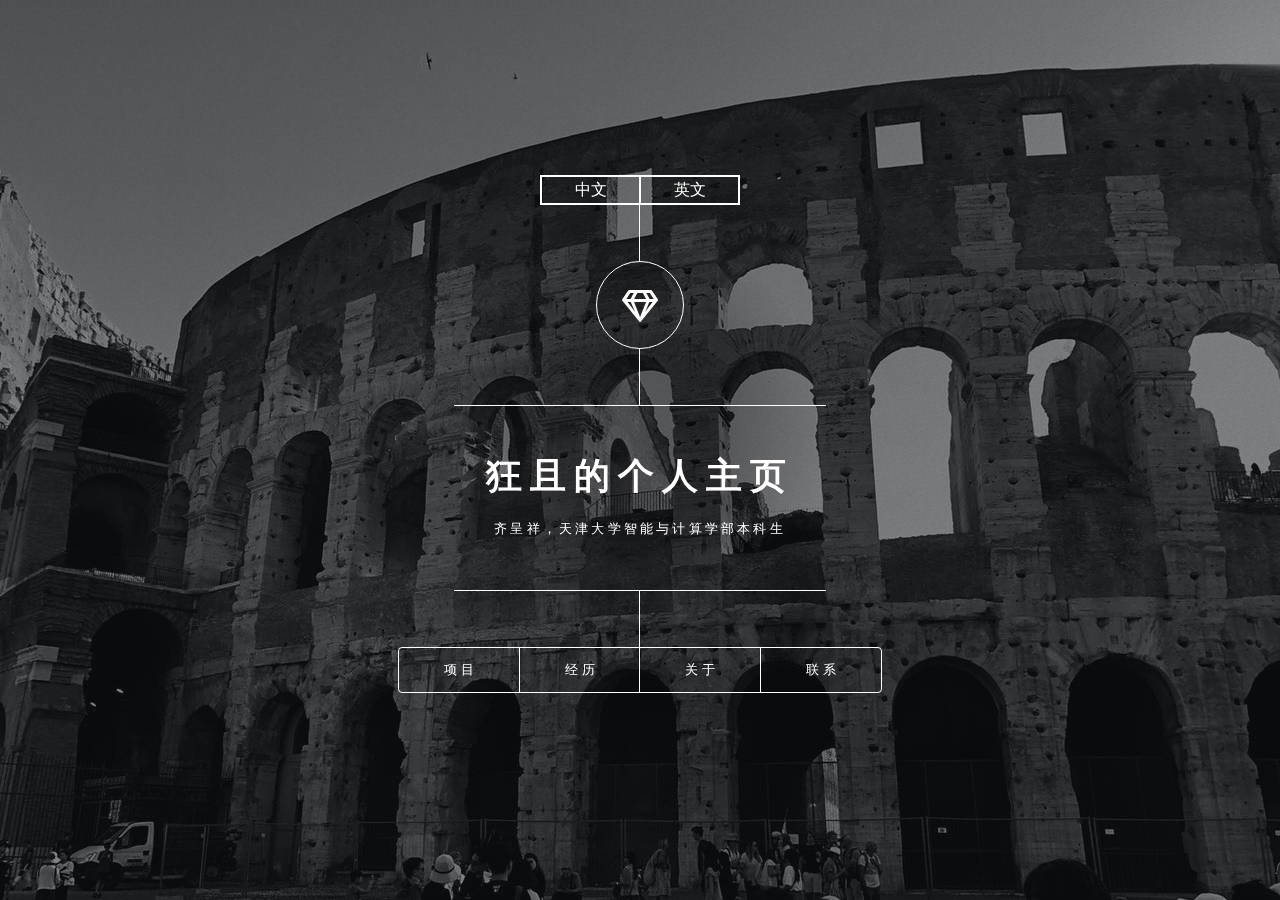
<file: index.html>
<!DOCTYPE HTML>
<html>
	<head>
		<title>狂且的个人主页</title>
		<link rel="icon" href="images/title.ico" type="image/x-icon">
		<meta charset="utf-8" />
		<meta name="viewport" content="width=device-width, initial-scale=1, user-scalable=no" />
		<link rel="stylesheet" href="assets/css/main.css" />
		<noscript><link rel="stylesheet" href="assets/css/noscript.css" /></noscript>
		<link rel="stylesheet" href="assets/css/styles.css">
	</head>
	<body class="is-preload">

		<!-- Wrapper -->
			<div id="wrapper">

				<!-- Header -->
					<header id="header">
						<div class="version">
							<div class="innerVersion" onclick="transfer('index.html')">中文</div>
							<div class="innerVersion" onclick="transfer('en.html')">英文</div>
						</div>
						<div class="logo">
							<span class="icon fa-gem"></span>
						</div>
						<div class="content">
							<div class="inner">
								<h1>狂且的个人主页</h1>
								<p>齐呈祥，天津大学智能与计算学部本科生</p>
							</div>
						</div>
						<nav>
							<ul>
								<li><a href="#project">项目</a></li>
								<li><a href="#experience">经历</a></li>
								<li><a href="#about">关于</a></li>
								<li><a href="#contact">联系</a></li>
								<!--<li><a href="#elements">Elements</a></li>-->
							</ul>
						</nav>
					</header>

				<!-- Main -->
					<div id="main">

						<!-- Intro -->
							<article id="project">
								<h2 class="major">项目</h2>
								<!--
								<span class="image main"><img src="images/background4.jpg" alt="" /></span>
								<p>Aenean ornare velit lacus, ac varius enim ullamcorper eu. Proin aliquam facilisis ante interdum congue. Integer mollis, nisl amet convallis, porttitor magna ullamcorper, amet egestas mauris. Ut magna finibus nisi nec lacinia. Nam maximus erat id euismod egestas. By the way, check out my <a href="#work">awesome work</a>.</p>
								<p>Lorem ipsum dolor sit amet, consectetur adipiscing elit. Duis dapibus rutrum facilisis. Class aptent taciti sociosqu ad litora torquent per conubia nostra, per inceptos himenaeos. Etiam tristique libero eu nibh porttitor fermentum. Nullam venenatis erat id vehicula viverra. Nunc ultrices eros ut ultricies condimentum. Mauris risus lacus, blandit sit amet venenatis non, bibendum vitae dolor. Nunc lorem mauris, fringilla in aliquam at, euismod in lectus. Pellentesque habitant morbi tristique senectus et netus et malesuada fames ac turpis egestas. In non lorem sit amet elit placerat maximus. Pellentesque aliquam maximus risus, vel sed vehicula.</p>
								-->
								<h3 class="main">后端</h3>
								<ul class="main">
									<li><a class="project" href="https://github.com/KuangjuX/Langhuan-Blessed-Land">琅嬛福地（博客社区）</a></li>
									<li><a class="project" href="https://github.com/KuangjuX/zhilang-server">知浪</a> </li>
									<li><a class="project" href="">天津大学 海棠节h5后端开发</a> </li>
									<li><a class="project" href="https://github.com/TWT-At/Server">TWT AT（OA系统）</a></li>
									<li><a class="project" href="#">TWT 党建系统</a> </li>
								</ul>

								<h3 class="main">前端</h3>
								<ul class="main">
									<li><a class="project">知浪前端（使用Vue.js）</a></li>
									<li><a class="project" href="https://github.com/KuangjuX/school-affairs" >校务系统管理后台开发</a></li>
								</ul>

								<h3 class="main">其他</h3>
								<ul class="main">
									<li><a class="project" href="https://github.com/KuangjuX/leptjson">leptjson(一个简易手写递归下降解析器)</a></li>
									<li><a class="project" href="https://github.com/KuangjuX/Naive-DataBase">Naive-DataBase(简易数据库)</a></li>
								</ul>


							</article>

						<!-- Work -->
							<article id="experience">
								<h2 class="major">经历</h2>
								<!--
								<span class="image main"><img src="images/pic02.jpg" alt="" /></span>
								<p>Adipiscing magna sed dolor elit. Praesent eleifend dignissim arcu, at eleifend sapien imperdiet ac. Aliquam erat volutpat. Praesent urna nisi, fringila lorem et vehicula lacinia quam. Integer sollicitudin mauris nec lorem luctus ultrices.</p>
								<p>Nullam et orci eu lorem consequat tincidunt vivamus et sagittis libero. Mauris aliquet magna magna sed nunc rhoncus pharetra. Pellentesque condimentum sem. In efficitur ligula tate urna. Maecenas laoreet massa vel lacinia pellentesque lorem ipsum dolor. Nullam et orci eu lorem consequat tincidunt. Vivamus et sagittis libero. Mauris aliquet magna magna sed nunc rhoncus amet feugiat tempus.</p>
							-->
								<h3 class="main">教育经历</h3>
								<ul class="main">
									<li>天津市塘沽第一中学</li>
									<li>天津大学 智能与计算学部</li>
									<li>天津大学 计算机科学与技术学院</li>
								</ul>
								<h3 class="main">工作经历</h3>
								<ul class="main">
									<li>天津大学天外天工作室</li>
								</ul>
							</article>

						<!-- About -->
							<article id="about">
								<h2 class="major">关于</h2>
								<!-- <span class="main image"><img class="avatar" src="images/personal.jpg"></span> -->
								<h3>热爱技术，喜爱读书，渴望旅行</h3>
								<h3>喜好：</h3>
								<ul class="main">
									<li>音乐</li>
									<li>电影</li>
									<li>阅读</li>
									<li>旅行</li>
								</ul>
								<h3>语言</h3>
								<ul class="main">
									<li>C/C++</li>
									<li>Go</li>
									<li>JavaScript</li>
									<li>Python</li>
									<li>PHP</li>
								</ul>
								<p>我有一个博客，我在<a class="blog" href="http://blog.kuangjux.top">我的博客</a>上日常更新我的读书观影感悟和技术文章，欢迎大家来参观！</p>

								<!--
								<span class="image main"><img src="images/pic03.jpg" alt="" /></span>
								<p>Lorem ipsum dolor sit amet, consectetur et adipiscing elit. Praesent eleifend dignissim arcu, at eleifend sapien imperdiet ac. Aliquam erat volutpat. Praesent urna nisi, fringila lorem et vehicula lacinia quam. Integer sollicitudin mauris nec lorem luctus ultrices. Aliquam libero et malesuada fames ac ante ipsum primis in faucibus. Cras viverra ligula sit amet ex mollis mattis lorem ipsum dolor sit amet.</p>
							-->
							</article>

						<!-- Contact -->
							<article id="contact">
								<h2 class="major">联系</h2>
								<!--
								<form method="post" action="#">
									<div class="fields">
										<div class="field half">
											<label for="name">姓名</label>
											<input type="text" name="name" id="name" />
										</div>
										<div class="field half">
											<label for="email">邮箱</label>
											<input type="text" name="email" id="email" />
										</div>
										<div class="field">
											<label for="message">消息</label>
											<textarea name="message" id="message" rows="4"></textarea>
										</div>
									</div>
									<ul class="actions">
										<li><input type="submit" value="发送消息" class="primary" /></li>
										<li><input type="reset" value="重置" /></li>
									</ul>
								</form>
								-->
								<ul class="icons">
									<!--
									<li><a href="#" class="icon brands fa-twitter"><span class="label">Twitter</span></a></li>
									<li><a href="#" class="icon brands fa-facebook-f"><span class="label">Facebook</span></a></li>
									<li><a href="#" class="icon brands fa-instagram"><span class="label">Instagram</span></a></li>
									-->
									<li><a href="https://github.com/KuangjuX" class="icon brands fa-github"><span class="label">GitHub</span></a></li>
									<li><a href="https://www.weibo.com/KuangjuX" class="icon brands fa-weibo"></a> </li>
									<li><a href="https://www.zhihu.com/people/qi-cheng-xiang-59" class="icon brands fa-zhihu"></a> </li>
									<li><a href="http://blog.kuangjux.top" class="brands icon fa-blogger-b"></a> </li>
								</ul>
							</article>

						<!-- Elements -->
							<article id="elements">
								<h2 class="major">Elements</h2>

								<section>
									<h3 class="major">Text</h3>
									<p>This is <b>bold</b> and this is <strong>strong</strong>. This is <i>italic</i> and this is <em>emphasized</em>.
									This is <sup>superscript</sup> text and this is <sub>subscript</sub> text.
									This is <u>underlined</u> and this is code: <code>for (;;) { ... }</code>. Finally, <a href="#">this is a link</a>.</p>
									<hr />
									<h2>Heading Level 2</h2>
									<h3>Heading Level 3</h3>
									<h4>Heading Level 4</h4>
									<h5>Heading Level 5</h5>
									<h6>Heading Level 6</h6>
									<hr />
									<h4>Blockquote</h4>
									<blockquote>Fringilla nisl. Donec accumsan interdum nisi, quis tincidunt felis sagittis eget tempus euismod. Vestibulum ante ipsum primis in faucibus vestibulum. Blandit adipiscing eu felis iaculis volutpat ac adipiscing accumsan faucibus. Vestibulum ante ipsum primis in faucibus lorem ipsum dolor sit amet nullam adipiscing eu felis.</blockquote>
									<h4>Preformatted</h4>
									<pre><code>i = 0;

while (!deck.isInOrder()) {
    print 'Iteration ' + i;
    deck.shuffle();
    i++;
}

print 'It took ' + i + ' iterations to sort the deck.';</code></pre>
								</section>

								<section>
									<h3 class="major">Lists</h3>

									<h4>Unordered</h4>
									<ul>
										<li>Dolor pulvinar etiam.</li>
										<li>Sagittis adipiscing.</li>
										<li>Felis enim feugiat.</li>
									</ul>

									<h4>Alternate</h4>
									<ul class="alt">
										<li>Dolor pulvinar etiam.</li>
										<li>Sagittis adipiscing.</li>
										<li>Felis enim feugiat.</li>
									</ul>

									<h4>Ordered</h4>
									<ol>
										<li>Dolor pulvinar etiam.</li>
										<li>Etiam vel felis viverra.</li>
										<li>Felis enim feugiat.</li>
										<li>Dolor pulvinar etiam.</li>
										<li>Etiam vel felis lorem.</li>
										<li>Felis enim et feugiat.</li>
									</ol>
									<h4>Icons</h4>
									<ul class="icons">
										<li><a href="#" class="icon brands fa-twitter"><span class="label">Twitter</span></a></li>
										<li><a href="#" class="icon brands fa-facebook-f"><span class="label">Facebook</span></a></li>
										<li><a href="#" class="icon brands fa-instagram"><span class="label">Instagram</span></a></li>
										<li><a href="#" class="icon brands fa-github"><span class="label">Github</span></a></li>
									</ul>

									<h4>Actions</h4>
									<ul class="actions">
										<li><a href="#" class="button primary">Default</a></li>
										<li><a href="#" class="button">Default</a></li>
									</ul>
									<ul class="actions stacked">
										<li><a href="#" class="button primary">Default</a></li>
										<li><a href="#" class="button">Default</a></li>
									</ul>
								</section>

								<section>
									<h3 class="major">Table</h3>
									<h4>Default</h4>
									<div class="table-wrapper">
										<table>
											<thead>
												<tr>
													<th>Name</th>
													<th>Description</th>
													<th>Price</th>
												</tr>
											</thead>
											<tbody>
												<tr>
													<td>Item One</td>
													<td>Ante turpis integer aliquet porttitor.</td>
													<td>29.99</td>
												</tr>
												<tr>
													<td>Item Two</td>
													<td>Vis ac commodo adipiscing arcu aliquet.</td>
													<td>19.99</td>
												</tr>
												<tr>
													<td>Item Three</td>
													<td> Morbi faucibus arcu accumsan lorem.</td>
													<td>29.99</td>
												</tr>
												<tr>
													<td>Item Four</td>
													<td>Vitae integer tempus condimentum.</td>
													<td>19.99</td>
												</tr>
												<tr>
													<td>Item Five</td>
													<td>Ante turpis integer aliquet porttitor.</td>
													<td>29.99</td>
												</tr>
											</tbody>
											<tfoot>
												<tr>
													<td colspan="2"></td>
													<td>100.00</td>
												</tr>
											</tfoot>
										</table>
									</div>

									<h4>Alternate</h4>
									<div class="table-wrapper">
										<table class="alt">
											<thead>
												<tr>
													<th>Name</th>
													<th>Description</th>
													<th>Price</th>
												</tr>
											</thead>
											<tbody>
												<tr>
													<td>Item One</td>
													<td>Ante turpis integer aliquet porttitor.</td>
													<td>29.99</td>
												</tr>
												<tr>
													<td>Item Two</td>
													<td>Vis ac commodo adipiscing arcu aliquet.</td>
													<td>19.99</td>
												</tr>
												<tr>
													<td>Item Three</td>
													<td> Morbi faucibus arcu accumsan lorem.</td>
													<td>29.99</td>
												</tr>
												<tr>
													<td>Item Four</td>
													<td>Vitae integer tempus condimentum.</td>
													<td>19.99</td>
												</tr>
												<tr>
													<td>Item Five</td>
													<td>Ante turpis integer aliquet porttitor.</td>
													<td>29.99</td>
												</tr>
											</tbody>
											<tfoot>
												<tr>
													<td colspan="2"></td>
													<td>100.00</td>
												</tr>
											</tfoot>
										</table>
									</div>
								</section>

								<section>
									<h3 class="major">Buttons</h3>
									<ul class="actions">
										<li><a href="#" class="button primary">Primary</a></li>
										<li><a href="#" class="button">Default</a></li>
									</ul>
									<ul class="actions">
										<li><a href="#" class="button">Default</a></li>
										<li><a href="#" class="button small">Small</a></li>
									</ul>
									<ul class="actions">
										<li><a href="#" class="button primary icon solid fa-download">Icon</a></li>
										<li><a href="#" class="button icon solid fa-download">Icon</a></li>
									</ul>
									<ul class="actions">
										<li><span class="button primary disabled">Disabled</span></li>
										<li><span class="button disabled">Disabled</span></li>
									</ul>
								</section>

								<section>
									<h3 class="major">Form</h3>
									<form method="post" action="#">
										<div class="fields">
											<div class="field half">
												<label for="demo-name">Name</label>
												<input type="text" name="demo-name" id="demo-name" value="" placeholder="Jane Doe" />
											</div>
											<div class="field half">
												<label for="demo-email">Email</label>
												<input type="email" name="demo-email" id="demo-email" value="" placeholder="jane@untitled.tld" />
											</div>
											<div class="field">
												<label for="demo-category">Category</label>
												<select name="demo-category" id="demo-category">
													<option value="">-</option>
													<option value="1">Manufacturing</option>
													<option value="1">Shipping</option>
													<option value="1">Administration</option>
													<option value="1">Human Resources</option>
												</select>
											</div>
											<div class="field half">
												<input type="radio" id="demo-priority-low" name="demo-priority" checked>
												<label for="demo-priority-low">Low</label>
											</div>
											<div class="field half">
												<input type="radio" id="demo-priority-high" name="demo-priority">
												<label for="demo-priority-high">High</label>
											</div>
											<div class="field half">
												<input type="checkbox" id="demo-copy" name="demo-copy">
												<label for="demo-copy">Email me a copy</label>
											</div>
											<div class="field half">
												<input type="checkbox" id="demo-human" name="demo-human" checked>
												<label for="demo-human">Not a robot</label>
											</div>
											<div class="field">
												<label for="demo-message">Message</label>
												<textarea name="demo-message" id="demo-message" placeholder="Enter your message" rows="6"></textarea>
											</div>
										</div>
										<ul class="actions">
											<li><input type="submit" value="Send Message" class="primary" /></li>
											<li><input type="reset" value="Reset" /></li>
										</ul>
									</form>
								</section>

							</article>

					</div>

				<!-- Footer -->
				<!--
					<footer id="footer">
						<p class="copyright">&copy; Untitled. Design: <a href="https://html5up.net">HTML5 UP</a>.</p>
					</footer>
					-->
				<footer id="footer">

				</footer>

			</div>

		<!-- BG -->
			<div id="bg"></div>

		<!-- Scripts -->
			<script src="assets/js/myself.js"></script>
			<script src="assets/js/jquery.min.js"></script>
			<script src="assets/js/browser.min.js"></script>
			<script src="assets/js/breakpoints.min.js"></script>
			<script src="assets/js/util.js"></script>
			<script src="assets/js/main.js"></script>

	</body>
</html>
</file>
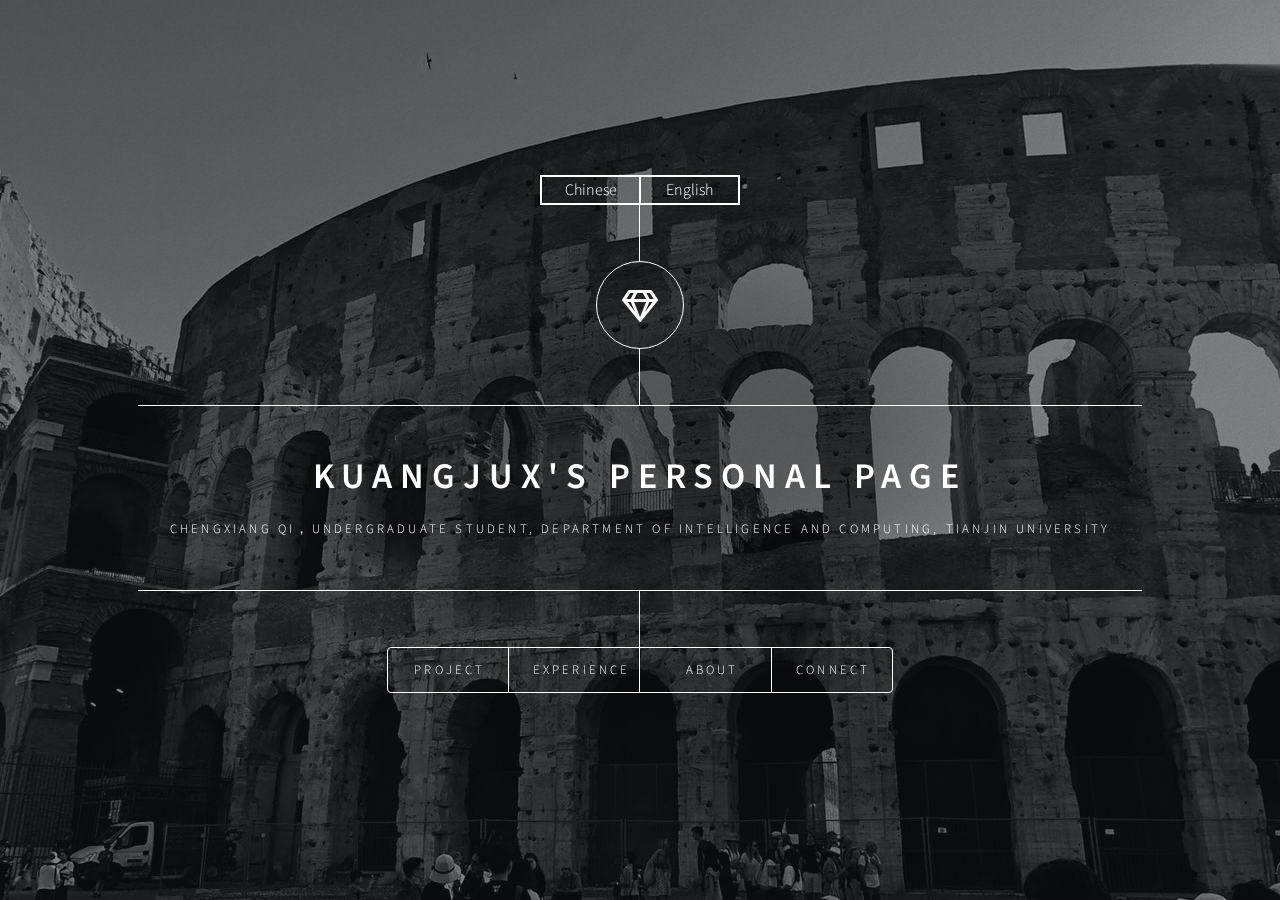
<file: en.html>
<!DOCTYPE HTML>
<html>
<head>
    <title>KuangjuX's Personal Page</title>
    <link rel="icon" href="images/title.ico" type="image/x-icon">
    <meta charset="utf-8" />
    <meta name="viewport" content="width=device-width, initial-scale=1, user-scalable=no" />
    <link rel="stylesheet" href="assets/css/main.css" />
    <noscript><link rel="stylesheet" href="assets/css/noscript.css" /></noscript>
    <link rel="stylesheet" href="assets/css/styles.css">
</head>
<body class="is-preload">

<!-- Wrapper -->
<div id="wrapper">

    <!-- Header -->
    <header id="header">
        <div class="version">
            <div class="innerVersion" onclick="transfer('index.html')">Chinese</div>
            <div class="innerVersion" onclick="transfer('en.html')">English</div>
        </div>
        <div class="logo">
            <span class="icon fa-gem"></span>
        </div>
        <div class="content">
            <div class="inner">
                <h1>KuangjuX's Personal Page</h1>
                <p>ChengXiang Qi，Undergraduate Student, Department of Intelligence and Computing, Tianjin University</p>
            </div>
        </div>
        <nav>
            <ul>
                <li><a href="#project">Project</a></li>
                <li><a href="#experience">Experience</a></li>
                <li><a href="#about">About</a></li>
                <li><a href="#contact">Connect</a></li>
                <!--
                <li><a href="#elements">Elements</a></li>
                -->
            </ul>
        </nav>
    </header>

    <!-- Main -->
    <div id="main">

        <!-- Intro -->
        <article id="project">
            <h2 class="major">Project</h2>
            <h3 class="main">Server</h3>
            <ul class="main">
                <li><a class="project" href="https://github.com/KuangjuX/Langhuan-Blessed-Land">Langhuan-Blessed-Land(Backend of a blog community)</a></li>
                <li><a class="project">Zhilang (Fake Zhihu)</a> </li>
                <li><a class="project">Tianjin University Begonia Festival h5 back-end development</a> </li>
                <li><a class="project" href="https://github.com/TWT-At/Server">TWT AT system server</a></li>
                <li><a class="project">TWT Party Building System Development and Maintenance</a> </li>
            </ul>

            <h3 class="main">Front</h3>
            <ul class="main">
                <li><a class="project" href="http://date.kuangjux.top">Zhilang front-end (using Vue.js)</a></li>
                <li><a class="project" href="https://github.com/KuangjuX/school-affairs">School Affairs Admin</a></li>
            </ul>

            <h3 class="main">Other</h3>
            <ul class="main">
                <li><a class="project" href="https://github.com/KuangjuX/leptjson">leptjson(A simple handwritten recursively descending json parser)</a></li>
                <li><a class="project" href="https://github.com/KuangjuX/Naive-DataBase">Naive-DataBase</a></li>
            </ul>
        </article>
        <!-- Work -->
        <article id="experience">
            <h2 class="major">Experience</h2>
            <h3 class="main">Education</h3>
            <ul class="main">
                <li>Tianjin Tanggu No. 1 Middle School</li>
                <li>Department of Intelligence and Computing, Tianjin University</li>
            </ul>
            <h3 class="main">Work</h3>
            <ul class="main">
                <li>Tianjin University TWT Studio</li>
            </ul>
        </article>

        <!-- About -->
        <article id="about">
            <h2 class="major">About</h2>
            <!-- <span class="main image"><img class="avatar" src="images/personal.jpg"></span> -->
            <h3>Love technology, love reading, eager to travel</h3>
            <h3>Hobbies:</h3>
            <ul class="main">
                <li>Music</li>
                <li>Movie</li>
                <li>Reading</li>
                <li>Journey</li>
            </ul>
            <h3>Languages</h3>
            <ul class="main">
                <li>C/C++</li>
                <li>Go</li>
                <li>JavaScript</li>
                <li>Python</li>
                <li>PHP</li>
            </ul>
            <p>I have a blog,I write in <a class="blog" href="http://blog.kuangjux.top">My Blog </a>to update my reading, viewing, and technical articles, welcome to visit my blog!</p>

            <!--
            <span class="image main"><img src="images/pic03.jpg" alt="" /></span>
            <p>Lorem ipsum dolor sit amet, consectetur et adipiscing elit. Praesent eleifend dignissim arcu, at eleifend sapien imperdiet ac. Aliquam erat volutpat. Praesent urna nisi, fringila lorem et vehicula lacinia quam. Integer sollicitudin mauris nec lorem luctus ultrices. Aliquam libero et malesuada fames ac ante ipsum primis in faucibus. Cras viverra ligula sit amet ex mollis mattis lorem ipsum dolor sit amet.</p>
        -->
        </article>

        <!-- Contact -->
        <article id="contact">
            <h2 class="major">Connect</h2>
            <!--
            <form method="post" action="#">
                <div class="fields">
                    <div class="field half">
                        <label for="name">姓名</label>
                        <input type="text" name="name" id="name" />
                    </div>
                    <div class="field half">
                        <label for="email">邮箱</label>
                        <input type="text" name="email" id="email" />
                    </div>
                    <div class="field">
                        <label for="message">消息</label>
                        <textarea name="message" id="message" rows="4"></textarea>
                    </div>
                </div>
                <ul class="actions">
                    <li><input type="submit" value="发送消息" class="primary" /></li>
                    <li><input type="reset" value="重置" /></li>
                </ul>
            </form>
            -->
            <ul class="icons">
                <!--
                <li><a href="#" class="icon brands fa-twitter"><span class="label">Twitter</span></a></li>
                <li><a href="#" class="icon brands fa-facebook-f"><span class="label">Facebook</span></a></li>
                <li><a href="#" class="icon brands fa-instagram"><span class="label">Instagram</span></a></li>
                -->
                <li><a href="https://github.com/KuangjuX" class="icon brands fa-github"><span class="label">GitHub</span></a></li>
                <li><a href="https://www.weibo.com/KuangjuX" class="icon brands fa-weibo"></a> </li>
                <li><a href="https://www.zhihu.com/people/qi-cheng-xiang-59" class="icon brands fa-zhihu"></a> </li>
                <li><a href="https://kaungju.world/" class="brands icon fa-blogger-b"></a></li>
            </ul>
        </article>

        <!-- Elements -->
        <article id="elements">
            <h2 class="major">Elements</h2>

            <section>
                <h3 class="major">Text</h3>
                <p>This is <b>bold</b> and this is <strong>strong</strong>. This is <i>italic</i> and this is <em>emphasized</em>.
                    This is <sup>superscript</sup> text and this is <sub>subscript</sub> text.
                    This is <u>underlined</u> and this is code: <code>for (;;) { ... }</code>. Finally, <a href="#">this is a link</a>.</p>
                <hr />
                <h2>Heading Level 2</h2>
                <h3>Heading Level 3</h3>
                <h4>Heading Level 4</h4>
                <h5>Heading Level 5</h5>
                <h6>Heading Level 6</h6>
                <hr />
                <h4>Blockquote</h4>
                <blockquote>Fringilla nisl. Donec accumsan interdum nisi, quis tincidunt felis sagittis eget tempus euismod. Vestibulum ante ipsum primis in faucibus vestibulum. Blandit adipiscing eu felis iaculis volutpat ac adipiscing accumsan faucibus. Vestibulum ante ipsum primis in faucibus lorem ipsum dolor sit amet nullam adipiscing eu felis.</blockquote>
                <h4>Preformatted</h4>
                <pre><code>i = 0;

while (!deck.isInOrder()) {
    print 'Iteration ' + i;
    deck.shuffle();
    i++;
}

print 'It took ' + i + ' iterations to sort the deck.';</code></pre>
            </section>

            <section>
                <h3 class="major">Lists</h3>

                <h4>Unordered</h4>
                <ul>
                    <li>Dolor pulvinar etiam.</li>
                    <li>Sagittis adipiscing.</li>
                    <li>Felis enim feugiat.</li>
                </ul>

                <h4>Alternate</h4>
                <ul class="alt">
                    <li>Dolor pulvinar etiam.</li>
                    <li>Sagittis adipiscing.</li>
                    <li>Felis enim feugiat.</li>
                </ul>

                <h4>Ordered</h4>
                <ol>
                    <li>Dolor pulvinar etiam.</li>
                    <li>Etiam vel felis viverra.</li>
                    <li>Felis enim feugiat.</li>
                    <li>Dolor pulvinar etiam.</li>
                    <li>Etiam vel felis lorem.</li>
                    <li>Felis enim et feugiat.</li>
                </ol>
                <h4>Icons</h4>
                <ul class="icons">
                    <li><a href="#" class="icon brands fa-twitter"><span class="label">Twitter</span></a></li>
                    <li><a href="#" class="icon brands fa-facebook-f"><span class="label">Facebook</span></a></li>
                    <li><a href="#" class="icon brands fa-instagram"><span class="label">Instagram</span></a></li>
                    <li><a href="#" class="icon brands fa-github"><span class="label">Github</span></a></li>
                </ul>

                <h4>Actions</h4>
                <ul class="actions">
                    <li><a href="#" class="button primary">Default</a></li>
                    <li><a href="#" class="button">Default</a></li>
                </ul>
                <ul class="actions stacked">
                    <li><a href="#" class="button primary">Default</a></li>
                    <li><a href="#" class="button">Default</a></li>
                </ul>
            </section>

            <section>
                <h3 class="major">Table</h3>
                <h4>Default</h4>
                <div class="table-wrapper">
                    <table>
                        <thead>
                        <tr>
                            <th>Name</th>
                            <th>Description</th>
                            <th>Price</th>
                        </tr>
                        </thead>
                        <tbody>
                        <tr>
                            <td>Item One</td>
                            <td>Ante turpis integer aliquet porttitor.</td>
                            <td>29.99</td>
                        </tr>
                        <tr>
                            <td>Item Two</td>
                            <td>Vis ac commodo adipiscing arcu aliquet.</td>
                            <td>19.99</td>
                        </tr>
                        <tr>
                            <td>Item Three</td>
                            <td> Morbi faucibus arcu accumsan lorem.</td>
                            <td>29.99</td>
                        </tr>
                        <tr>
                            <td>Item Four</td>
                            <td>Vitae integer tempus condimentum.</td>
                            <td>19.99</td>
                        </tr>
                        <tr>
                            <td>Item Five</td>
                            <td>Ante turpis integer aliquet porttitor.</td>
                            <td>29.99</td>
                        </tr>
                        </tbody>
                        <tfoot>
                        <tr>
                            <td colspan="2"></td>
                            <td>100.00</td>
                        </tr>
                        </tfoot>
                    </table>
                </div>

                <h4>Alternate</h4>
                <div class="table-wrapper">
                    <table class="alt">
                        <thead>
                        <tr>
                            <th>Name</th>
                            <th>Description</th>
                            <th>Price</th>
                        </tr>
                        </thead>
                        <tbody>
                        <tr>
                            <td>Item One</td>
                            <td>Ante turpis integer aliquet porttitor.</td>
                            <td>29.99</td>
                        </tr>
                        <tr>
                            <td>Item Two</td>
                            <td>Vis ac commodo adipiscing arcu aliquet.</td>
                            <td>19.99</td>
                        </tr>
                        <tr>
                            <td>Item Three</td>
                            <td> Morbi faucibus arcu accumsan lorem.</td>
                            <td>29.99</td>
                        </tr>
                        <tr>
                            <td>Item Four</td>
                            <td>Vitae integer tempus condimentum.</td>
                            <td>19.99</td>
                        </tr>
                        <tr>
                            <td>Item Five</td>
                            <td>Ante turpis integer aliquet porttitor.</td>
                            <td>29.99</td>
                        </tr>
                        </tbody>
                        <tfoot>
                        <tr>
                            <td colspan="2"></td>
                            <td>100.00</td>
                        </tr>
                        </tfoot>
                    </table>
                </div>
            </section>

            <section>
                <h3 class="major">Buttons</h3>
                <ul class="actions">
                    <li><a href="#" class="button primary">Primary</a></li>
                    <li><a href="#" class="button">Default</a></li>
                </ul>
                <ul class="actions">
                    <li><a href="#" class="button">Default</a></li>
                    <li><a href="#" class="button small">Small</a></li>
                </ul>
                <ul class="actions">
                    <li><a href="#" class="button primary icon solid fa-download">Icon</a></li>
                    <li><a href="#" class="button icon solid fa-download">Icon</a></li>
                </ul>
                <ul class="actions">
                    <li><span class="button primary disabled">Disabled</span></li>
                    <li><span class="button disabled">Disabled</span></li>
                </ul>
            </section>

            <section>
                <h3 class="major">Form</h3>
                <form method="post" action="#">
                    <div class="fields">
                        <div class="field half">
                            <label for="demo-name">Name</label>
                            <input type="text" name="demo-name" id="demo-name" value="" placeholder="Jane Doe" />
                        </div>
                        <div class="field half">
                            <label for="demo-email">Email</label>
                            <input type="email" name="demo-email" id="demo-email" value="" placeholder="jane@untitled.tld" />
                        </div>
                        <div class="field">
                            <label for="demo-category">Category</label>
                            <select name="demo-category" id="demo-category">
                                <option value="">-</option>
                                <option value="1">Manufacturing</option>
                                <option value="1">Shipping</option>
                                <option value="1">Administration</option>
                                <option value="1">Human Resources</option>
                            </select>
                        </div>
                        <div class="field half">
                            <input type="radio" id="demo-priority-low" name="demo-priority" checked>
                            <label for="demo-priority-low">Low</label>
                        </div>
                        <div class="field half">
                            <input type="radio" id="demo-priority-high" name="demo-priority">
                            <label for="demo-priority-high">High</label>
                        </div>
                        <div class="field half">
                            <input type="checkbox" id="demo-copy" name="demo-copy">
                            <label for="demo-copy">Email me a copy</label>
                        </div>
                        <div class="field half">
                            <input type="checkbox" id="demo-human" name="demo-human" checked>
                            <label for="demo-human">Not a robot</label>
                        </div>
                        <div class="field">
                            <label for="demo-message">Message</label>
                            <textarea name="demo-message" id="demo-message" placeholder="Enter your message" rows="6"></textarea>
                        </div>
                    </div>
                    <ul class="actions">
                        <li><input type="submit" value="Send Message" class="primary" /></li>
                        <li><input type="reset" value="Reset" /></li>
                    </ul>
                </form>
            </section>

        </article>

    </div>

    <!-- Footer -->
    <!--
        <footer id="footer">
            <p class="copyright">&copy; Untitled. Design: <a href="https://html5up.net">HTML5 UP</a>.</p>
        </footer>
        -->
    <footer id="footer">

    </footer>

</div>

<!-- BG -->
<div id="bg"></div>

<!-- Scripts -->
<script src="assets/js/myself.js"></script>
<script src="assets/js/jquery.min.js"></script>
<script src="assets/js/browser.min.js"></script>
<script src="assets/js/breakpoints.min.js"></script>
<script src="assets/js/util.js"></script>
<script src="assets/js/main.js"></script>

</body>
</html>
</file>
<file: assets/css/noscript.css>
/*
	Dimension by HTML5 UP
	html5up.net | @ajlkn
	Free for personal and commercial use under the CCA 3.0 license (html5up.net/license)
*/

/* BG */

	body.is-preload #bg:before {
		background-color: transparent;
	}

/* Header */

	body.is-preload #header {
		-moz-filter: none;
		-webkit-filter: none;
		-ms-filter: none;
		filter: none;
	}

		body.is-preload #header > * {
			opacity: 1;
		}

		body.is-preload #header .content .inner {
			max-height: none;
			padding: 3rem 2rem;
			opacity: 1;
		}

/* Main */

	#main article {
		opacity: 1;
		margin: 4rem 0 0 0;
	}
</file>
<file: assets/css/styles.css>
a.project:hover{
    background-color: black;
}

a.project{
    outline: none;
    color: slategrey;
}

div.blog{

}

img.avatar{
    border-radius: 30%;
    width: 200px;
    height: 350px;
    object-fit: cover;
}

a.blog{
    text-decoration: none;
    outline: none;
    color: slategrey;
}
a.blog:hover{
    background-color: black;
}

div.version{
    display: flex;
    height: 30px;
    width: 200px;
    border: white solid 1px;
}

div.innerVersion{
    /*flex-grow: 1;*/
    width: 100px;
    border: white solid 1px;
}

div.innerVersion:hover{
    background-color: black;
    opacity: 0.7;
    cursor: pointer;
}
</file>
<file: assets/css/main.css>
@import url(fontawesome-all.min.css);
@import url("https://fonts.googleapis.com/css?family=Source+Sans+Pro:300italic,600italic,300,600");

/*
	Dimension by HTML5 UP
	html5up.net | @ajlkn
	Free for personal and commercial use under the CCA 3.0 license (html5up.net/license)
*/

html, body, div, span, applet, object,
iframe, h1, h2, h3, h4, h5, h6, p, blockquote,
pre, a, abbr, acronym, address, big, cite,
code, del, dfn, em, img, ins, kbd, q, s, samp,
small, strike, strong, sub, sup, tt, var, b,
u, i, center, dl, dt, dd, ol, ul, li, fieldset,
form, label, legend, table, caption, tbody,
tfoot, thead, tr, th, td, article, aside,
canvas, details, embed, figure, figcaption,
footer, header, hgroup, menu, nav, output, ruby,
section, summary, time, mark, audio, video {
	margin: 0;
	padding: 0;
	border: 0;
	font-size: 100%;
	font: inherit;
	vertical-align: baseline;}

article, aside, details, figcaption, figure,
footer, header, hgroup, menu, nav, section {
	display: block;}

body {
	line-height: 1;
}

ol, ul {
	list-style: none;
}

blockquote, q {
	quotes: none;
}

	blockquote:before, blockquote:after, q:before, q:after {
		content: '';
		content: none;
	}

table {
	border-collapse: collapse;
	border-spacing: 0;
}

body {
	-webkit-text-size-adjust: none;
}

mark {
	background-color: transparent;
	color: inherit;
}

input::-moz-focus-inner {
	border: 0;
	padding: 0;
}

input, select, textarea {
	-moz-appearance: none;
	-webkit-appearance: none;
	-ms-appearance: none;
	appearance: none;
}

/* Basic */

	@-ms-viewport {
		width: device-width;
	}

	@media screen and (max-width: 480px) {

		html, body {
			min-width: 320px;
		}

	}

	html {
		box-sizing: border-box;
	}

	*, *:before, *:after {
		box-sizing: inherit;
	}

	body {
		background: #1b1f22;
	}

		body.is-preload *, body.is-preload *:before, body.is-preload *:after {
			-moz-animation: none !important;
			-webkit-animation: none !important;
			-ms-animation: none !important;
			animation: none !important;
			-moz-transition: none !important;
			-webkit-transition: none !important;
			-ms-transition: none !important;
			transition: none !important;
		}

/* Type */

	html {
		font-size: 16pt;
	}

		@media screen and (max-width: 1680px) {

			html {
				font-size: 12pt;
			}

		}

		@media screen and (max-width: 736px) {

			html {
				font-size: 11pt;
			}

		}

		@media screen and (max-width: 360px) {

			html {
				font-size: 10pt;
			}

		}

	body, input, select, textarea {
		color: #ffffff;
		font-family: "Source Sans Pro", sans-serif;
		font-weight: 300;
		font-size: 1rem;
		line-height: 1.65;
	}

	a {
		-moz-transition: color 0.2s ease-in-out, background-color 0.2s ease-in-out, border-bottom-color 0.2s ease-in-out;
		-webkit-transition: color 0.2s ease-in-out, background-color 0.2s ease-in-out, border-bottom-color 0.2s ease-in-out;
		-ms-transition: color 0.2s ease-in-out, background-color 0.2s ease-in-out, border-bottom-color 0.2s ease-in-out;
		transition: color 0.2s ease-in-out, background-color 0.2s ease-in-out, border-bottom-color 0.2s ease-in-out;
		border-bottom: dotted 1px rgba(255, 255, 255, 0.5);
		text-decoration: none;
		color: inherit;
	}

		a:hover {
			border-bottom-color: transparent;
		}

	strong, b {
		color: #ffffff;
		font-weight: 600;
	}

	em, i {
		font-style: italic;
	}

	p {
		margin: 0 0 2rem 0;
	}

	h1, h2, h3, h4, h5, h6 {
		color: #ffffff;
		font-weight: 600;
		line-height: 1.5;
		margin: 0 0 1rem 0;
		text-transform: uppercase;
		letter-spacing: 0.2rem;
	}

		h1 a, h2 a, h3 a, h4 a, h5 a, h6 a {
			color: inherit;
			text-decoration: none;
		}

		h1.major, h2.major, h3.major, h4.major, h5.major, h6.major {
			border-bottom: solid 1px #ffffff;
			width: -moz-max-content;
			width: -webkit-max-content;
			width: -ms-max-content;
			width: max-content;
			padding-bottom: 0.5rem;
			margin: 0 0 2rem 0;
		}

	h1 {
		font-size: 2.25rem;
		line-height: 1.3;
		letter-spacing: 0.5rem;
	}

	h2 {
		font-size: 1.5rem;
		line-height: 1.4;
		letter-spacing: 0.5rem;
	}

	h3 {
		font-size: 1rem;
	}

	h4 {
		font-size: 0.8rem;
	}

	h5 {
		font-size: 0.7rem;
	}

	h6 {
		font-size: 0.6rem;
	}

	@media screen and (max-width: 736px) {

		h1 {
			font-size: 1.75rem;
			line-height: 1.4;
		}

		h2 {
			font-size: 1.25em;
			line-height: 1.5;
		}

	}

	sub {
		font-size: 0.8rem;
		position: relative;
		top: 0.5rem;
	}

	sup {
		font-size: 0.8rem;
		position: relative;
		top: -0.5rem;
	}

	blockquote {
		border-left: solid 4px #ffffff;
		font-style: italic;
		margin: 0 0 2rem 0;
		padding: 0.5rem 0 0.5rem 2rem;
	}

	code {
		background: rgba(255, 255, 255, 0.075);
		border-radius: 4px;
		font-family: "Courier New", monospace;
		font-size: 0.9rem;
		margin: 0 0.25rem;
		padding: 0.25rem 0.65rem;
	}

	pre {
		-webkit-overflow-scrolling: touch;
		font-family: "Courier New", monospace;
		font-size: 0.9rem;
		margin: 0 0 2rem 0;
	}

		pre code {
			display: block;
			line-height: 1.75;
			padding: 1rem 1.5rem;
			overflow-x: auto;
		}

	hr {
		border: 0;
		border-bottom: solid 1px #ffffff;
		margin: 2.75rem 0;
	}

	.align-left {
		text-align: left;
	}

	.align-center {
		text-align: center;
	}

	.align-right {
		text-align: right;
	}

/* Form */

	form {
		margin: 0 0 2rem 0;
	}

		form > :last-child {
			margin-bottom: 0;
		}

		form > .fields {
			display: -moz-flex;
			display: -webkit-flex;
			display: -ms-flex;
			display: flex;
			-moz-flex-wrap: wrap;
			-webkit-flex-wrap: wrap;
			-ms-flex-wrap: wrap;
			flex-wrap: wrap;
			width: calc(100% + 3rem);
			margin: -1.5rem 0 2rem -1.5rem;
		}

			form > .fields > .field {
				-moz-flex-grow: 0;
				-webkit-flex-grow: 0;
				-ms-flex-grow: 0;
				flex-grow: 0;
				-moz-flex-shrink: 0;
				-webkit-flex-shrink: 0;
				-ms-flex-shrink: 0;
				flex-shrink: 0;
				padding: 1.5rem 0 0 1.5rem;
				width: calc(100% - 1.5rem);
			}

				form > .fields > .field.half {
					width: calc(50% - 0.75rem);
				}

				form > .fields > .field.third {
					width: calc(100%/3 - 0.5rem);
				}

				form > .fields > .field.quarter {
					width: calc(25% - 0.375rem);
				}

		@media screen and (max-width: 480px) {

			form > .fields {
				width: calc(100% + 3rem);
				margin: -1.5rem 0 2rem -1.5rem;
			}

				form > .fields > .field {
					padding: 1.5rem 0 0 1.5rem;
					width: calc(100% - 1.5rem);
				}

					form > .fields > .field.half {
						width: calc(100% - 1.5rem);
					}

					form > .fields > .field.third {
						width: calc(100% - 1.5rem);
					}

					form > .fields > .field.quarter {
						width: calc(100% - 1.5rem);
					}

		}

	label {
		color: #ffffff;
		display: block;
		font-size: 0.8rem;
		font-weight: 300;
		letter-spacing: 0.2rem;
		line-height: 1.5;
		margin: 0 0 1rem 0;
		text-transform: uppercase;
	}

	input[type="text"],
	input[type="password"],
	input[type="email"],
	input[type="tel"],
	select,
	textarea {
		-moz-appearance: none;
		-webkit-appearance: none;
		-ms-appearance: none;
		appearance: none;
		-moz-transition: border-color 0.2s ease-in-out, box-shadow 0.2s ease-in-out, background-color 0.2s ease-in-out;
		-webkit-transition: border-color 0.2s ease-in-out, box-shadow 0.2s ease-in-out, background-color 0.2s ease-in-out;
		-ms-transition: border-color 0.2s ease-in-out, box-shadow 0.2s ease-in-out, background-color 0.2s ease-in-out;
		transition: border-color 0.2s ease-in-out, box-shadow 0.2s ease-in-out, background-color 0.2s ease-in-out;
		background-color: transparent;
		border-radius: 4px;
		border: solid 1px #ffffff;
		color: inherit;
		display: block;
		outline: 0;
		padding: 0 1rem;
		text-decoration: none;
		width: 100%;
	}

		input[type="text"]:invalid,
		input[type="password"]:invalid,
		input[type="email"]:invalid,
		input[type="tel"]:invalid,
		select:invalid,
		textarea:invalid {
			box-shadow: none;
		}

		input[type="text"]:focus,
		input[type="password"]:focus,
		input[type="email"]:focus,
		input[type="tel"]:focus,
		select:focus,
		textarea:focus {
			background: rgba(255, 255, 255, 0.075);
			border-color: #ffffff;
			box-shadow: 0 0 0 1px #ffffff;
		}

	select {
		background-image: url("data:image/svg+xml;charset=utf8,%3Csvg xmlns='http://www.w3.org/2000/svg' width='40' height='40' preserveAspectRatio='none' viewBox='0 0 40 40'%3E%3Cpath d='M9.4,12.3l10.4,10.4l10.4-10.4c0.2-0.2,0.5-0.4,0.9-0.4c0.3,0,0.6,0.1,0.9,0.4l3.3,3.3c0.2,0.2,0.4,0.5,0.4,0.9 c0,0.4-0.1,0.6-0.4,0.9L20.7,31.9c-0.2,0.2-0.5,0.4-0.9,0.4c-0.3,0-0.6-0.1-0.9-0.4L4.3,17.3c-0.2-0.2-0.4-0.5-0.4-0.9 c0-0.4,0.1-0.6,0.4-0.9l3.3-3.3c0.2-0.2,0.5-0.4,0.9-0.4S9.1,12.1,9.4,12.3z' fill='%23ffffff' /%3E%3C/svg%3E");
		background-size: 1.25rem;
		background-repeat: no-repeat;
		background-position: calc(100% - 1rem) center;
		height: 2.75rem;
		padding-right: 2.75rem;
		text-overflow: ellipsis;
	}

		select option {
			color: #ffffff;
			background: #1b1f22;
		}

		select:focus::-ms-value {
			background-color: transparent;
		}

		select::-ms-expand {
			display: none;
		}

	input[type="text"],
	input[type="password"],
	input[type="email"],
	select {
		height: 2.75rem;
	}

	textarea {
		padding: 0.75rem 1rem;
	}

	input[type="checkbox"],
	input[type="radio"] {
		-moz-appearance: none;
		-webkit-appearance: none;
		-ms-appearance: none;
		appearance: none;
		display: block;
		float: left;
		margin-right: -2rem;
		opacity: 0;
		width: 1rem;
		z-index: -1;
	}

		input[type="checkbox"] + label,
		input[type="radio"] + label {
			text-decoration: none;
			-moz-user-select: none;
			-webkit-user-select: none;
			-ms-user-select: none;
			user-select: none;
			color: #ffffff;
			cursor: pointer;
			display: inline-block;
			font-size: 0.8rem;
			font-weight: 300;
			margin: 0 0 0.5rem 0;
			padding-left: 2.65rem;
			padding-right: 0.75rem;
			position: relative;
		}

			input[type="checkbox"] + label:before,
			input[type="radio"] + label:before {
				-moz-osx-font-smoothing: grayscale;
				-webkit-font-smoothing: antialiased;
				display: inline-block;
				font-style: normal;
				font-variant: normal;
				text-rendering: auto;
				line-height: 1;
				text-transform: none !important;
				font-family: 'Font Awesome 5 Free';
				font-weight: 900;
			}

			input[type="checkbox"] + label:before,
			input[type="radio"] + label:before {
				-moz-transition: border-color 0.2s ease-in-out, box-shadow 0.2s ease-in-out, background-color 0.2s ease-in-out;
				-webkit-transition: border-color 0.2s ease-in-out, box-shadow 0.2s ease-in-out, background-color 0.2s ease-in-out;
				-ms-transition: border-color 0.2s ease-in-out, box-shadow 0.2s ease-in-out, background-color 0.2s ease-in-out;
				transition: border-color 0.2s ease-in-out, box-shadow 0.2s ease-in-out, background-color 0.2s ease-in-out;
				border-radius: 4px;
				border: solid 1px #ffffff;
				content: '';
				display: inline-block;
				height: 1.65rem;
				left: 0;
				line-height: 1.65rem;
				position: absolute;
				text-align: center;
				top: -0.15rem;
				width: 1.65rem;
			}

		input[type="checkbox"]:checked + label:before,
		input[type="radio"]:checked + label:before {
			background: #ffffff !important;
			border-color: #ffffff !important;
			color: #1b1f22;
			content: '\f00c';
		}

		input[type="checkbox"]:focus + label:before,
		input[type="radio"]:focus + label:before {
			background: rgba(255, 255, 255, 0.075);
			border-color: #ffffff;
			box-shadow: 0 0 0 1px #ffffff;
		}

	input[type="checkbox"] + label:before {
		border-radius: 4px;
	}

	input[type="radio"] + label:before {
		border-radius: 100%;
	}

	::-webkit-input-placeholder {
		color: rgba(255, 255, 255, 0.5) !important;
		opacity: 1.0;
	}

	:-moz-placeholder {
		color: rgba(255, 255, 255, 0.5) !important;
		opacity: 1.0;
	}

	::-moz-placeholder {
		color: rgba(255, 255, 255, 0.5) !important;
		opacity: 1.0;
	}

	:-ms-input-placeholder {
		color: rgba(255, 255, 255, 0.5) !important;
		opacity: 1.0;
	}

	.formerize-placeholder {
		color: rgba(255, 255, 255, 0.5) !important;
		opacity: 1.0;
	}

/* Box */

	.box {
		border-radius: 4px;
		border: solid 1px #ffffff;
		margin-bottom: 2rem;
		padding: 1.5em;
	}

		.box > :last-child,
		.box > :last-child > :last-child,
		.box > :last-child > :last-child > :last-child {
			margin-bottom: 0;
		}

		.box.alt {
			border: 0;
			border-radius: 0;
			padding: 0;
		}

/* Icon */

	.icon {
		text-decoration: none;
		border-bottom: none;
		position: relative;
	}

		.icon:before {
			-moz-osx-font-smoothing: grayscale;
			-webkit-font-smoothing: antialiased;
			display: inline-block;
			font-style: normal;
			font-variant: normal;
			text-rendering: auto;
			line-height: 1;
			text-transform: none !important;
			font-family: 'Font Awesome 5 Free';
			font-weight: 400;
		}

		.icon > .label {
			display: none;
		}

		.icon:before {
			line-height: inherit;
		}

		.icon.solid:before {
			font-weight: 900;
		}

		.icon.brands:before {
			font-family: 'Font Awesome 5 Brands';
		}

/* Image */

	.image {
		border-radius: 4px;
		border: 0;
		display: inline-block;
		position: relative;
	}

		.image:before {
			pointer-events: none;
			background-image: url("../../images/overlay.png");
			background-color: rgba(19, 21, 25, 0.5);
			border-radius: 4px;
			content: '';
			display: block;
			height: 100%;
			left: 0;
			opacity: 0.5;
			position: absolute;
			top: 0;
			width: 100%;
		}

		.image img {
			border-radius: 4px;
			display: block;
		}

		.image.left, .image.right {
			max-width: 40%;
		}

			.image.left img, .image.right img {
				width: 100%;
			}

		.image.left {
			float: left;
			padding: 0 1.5em 1em 0;
			top: 0.25em;
		}

		.image.right {
			float: right;
			padding: 0 0 1em 1.5em;
			top: 0.25em;
		}

		.image.fit {
			display: block;
			margin: 0 0 2rem 0;
			width: 100%;
		}

			.image.fit img {
				width: 100%;
			}

		.image.main {
			display: block;
			margin: 2.5rem 0;
			width: 100%;
		}

			.image.main img {
				width: 100%;
			}

		@media screen and (max-width: 736px) {

			.image.main {
				margin: 2rem 0;
			}

		}

		@media screen and (max-width: 480px) {

			.image.main {
				margin: 1.5rem 0;
			}

		}

/* List */

	ol {
		list-style: decimal;
		margin: 0 0 2rem 0;
		padding-left: 1.25em;
	}

		ol li {
			padding-left: 0.25em;
		}

	ul {
		list-style: disc;
		margin: 0 0 2rem 0;
		padding-left: 1em;
	}

		ul li {
			padding-left: 0.5em;
		}

		ul.alt {
			list-style: none;
			padding-left: 0;
		}

			ul.alt li {
				border-top: solid 1px #ffffff;
				padding: 0.5em 0;
			}

				ul.alt li:first-child {
					border-top: 0;
					padding-top: 0;
				}

	dl {
		margin: 0 0 2rem 0;
	}

		dl dt {
			display: block;
			font-weight: 600;
			margin: 0 0 1rem 0;
		}

		dl dd {
			margin-left: 2rem;
		}

/* Actions */

	ul.actions {
		display: -moz-flex;
		display: -webkit-flex;
		display: -ms-flex;
		display: flex;
		cursor: default;
		list-style: none;
		margin-left: -1rem;
		padding-left: 0;
	}

		ul.actions li {
			padding: 0 0 0 1rem;
			vertical-align: middle;
		}

		ul.actions.special {
			-moz-justify-content: center;
			-webkit-justify-content: center;
			-ms-justify-content: center;
			justify-content: center;
			width: 100%;
			margin-left: 0;
		}

			ul.actions.special li:first-child {
				padding-left: 0;
			}

		ul.actions.stacked {
			-moz-flex-direction: column;
			-webkit-flex-direction: column;
			-ms-flex-direction: column;
			flex-direction: column;
			margin-left: 0;
		}

			ul.actions.stacked li {
				padding: 1.3rem 0 0 0;
			}

				ul.actions.stacked li:first-child {
					padding-top: 0;
				}

		ul.actions.fit {
			width: calc(100% + 1rem);
		}

			ul.actions.fit li {
				-moz-flex-grow: 1;
				-webkit-flex-grow: 1;
				-ms-flex-grow: 1;
				flex-grow: 1;
				-moz-flex-shrink: 1;
				-webkit-flex-shrink: 1;
				-ms-flex-shrink: 1;
				flex-shrink: 1;
				width: 100%;
			}

				ul.actions.fit li > * {
					width: 100%;
				}

			ul.actions.fit.stacked {
				width: 100%;
			}

		@media screen and (max-width: 480px) {

			ul.actions:not(.fixed) {
				-moz-flex-direction: column;
				-webkit-flex-direction: column;
				-ms-flex-direction: column;
				flex-direction: column;
				margin-left: 0;
				width: 100% !important;
			}

				ul.actions:not(.fixed) li {
					-moz-flex-grow: 1;
					-webkit-flex-grow: 1;
					-ms-flex-grow: 1;
					flex-grow: 1;
					-moz-flex-shrink: 1;
					-webkit-flex-shrink: 1;
					-ms-flex-shrink: 1;
					flex-shrink: 1;
					padding: 1rem 0 0 0;
					text-align: center;
					width: 100%;
				}

					ul.actions:not(.fixed) li > * {
						width: 100%;
					}

					ul.actions:not(.fixed) li:first-child {
						padding-top: 0;
					}

					ul.actions:not(.fixed) li input[type="submit"],
					ul.actions:not(.fixed) li input[type="reset"],
					ul.actions:not(.fixed) li input[type="button"],
					ul.actions:not(.fixed) li button,
					ul.actions:not(.fixed) li .button {
						width: 100%;
					}

						ul.actions:not(.fixed) li input[type="submit"].icon:before,
						ul.actions:not(.fixed) li input[type="reset"].icon:before,
						ul.actions:not(.fixed) li input[type="button"].icon:before,
						ul.actions:not(.fixed) li button.icon:before,
						ul.actions:not(.fixed) li .button.icon:before {
							margin-left: -0.5em;
						}

		}

/* Icons */

	ul.icons {
		cursor: default;
		list-style: none;
		padding-left: 0;
	}

		ul.icons li {
			display: inline-block;
			padding: 0 0.75em 0 0;
		}

			ul.icons li:last-child {
				padding-right: 0;
			}

			ul.icons li a {
				border-radius: 100%;
				box-shadow: inset 0 0 0 1px #ffffff;
				display: inline-block;
				height: 2.25rem;
				line-height: 2.25rem;
				text-align: center;
				width: 2.25rem;
			}

				ul.icons li a:hover {
					background-color: rgba(255, 255, 255, 0.075);
				}

				ul.icons li a:active {
					background-color: rgba(255, 255, 255, 0.175);
				}

/* Table */

	.table-wrapper {
		-webkit-overflow-scrolling: touch;
		overflow-x: auto;
	}

	table {
		margin: 0 0 2rem 0;
		width: 100%;
	}

		table tbody tr {
			border: solid 1px #ffffff;
			border-left: 0;
			border-right: 0;
		}

			table tbody tr:nth-child(2n + 1) {
				background-color: rgba(255, 255, 255, 0.075);
			}

		table td {
			padding: 0.75em 0.75em;
		}

		table th {
			color: #ffffff;
			font-size: 0.9em;
			font-weight: 600;
			padding: 0 0.75em 0.75em 0.75em;
			text-align: left;
		}

		table thead {
			border-bottom: solid 2px #ffffff;
		}

		table tfoot {
			border-top: solid 2px #ffffff;
		}

		table.alt {
			border-collapse: separate;
		}

			table.alt tbody tr td {
				border: solid 1px #ffffff;
				border-left-width: 0;
				border-top-width: 0;
			}

				table.alt tbody tr td:first-child {
					border-left-width: 1px;
				}

			table.alt tbody tr:first-child td {
				border-top-width: 1px;
			}

			table.alt thead {
				border-bottom: 0;
			}

			table.alt tfoot {
				border-top: 0;
			}

/* Button */

	input[type="submit"],
	input[type="reset"],
	input[type="button"],
	button,
	.button {
		-moz-appearance: none;
		-webkit-appearance: none;
		-ms-appearance: none;
		appearance: none;
		-moz-transition: background-color 0.2s ease-in-out, color 0.2s ease-in-out;
		-webkit-transition: background-color 0.2s ease-in-out, color 0.2s ease-in-out;
		-ms-transition: background-color 0.2s ease-in-out, color 0.2s ease-in-out;
		transition: background-color 0.2s ease-in-out, color 0.2s ease-in-out;
		background-color: transparent;
		border-radius: 4px;
		border: 0;
		box-shadow: inset 0 0 0 1px #ffffff;
		color: #ffffff !important;
		cursor: pointer;
		display: inline-block;
		font-size: 0.8rem;
		font-weight: 300;
		height: 2.75rem;
		letter-spacing: 0.2rem;
		line-height: 2.75rem;
		outline: 0;
		padding: 0 1.25rem 0 1.35rem;
		text-align: center;
		text-decoration: none;
		text-transform: uppercase;
		white-space: nowrap;
	}

		input[type="submit"]:hover,
		input[type="reset"]:hover,
		input[type="button"]:hover,
		button:hover,
		.button:hover {
			background-color: rgba(255, 255, 255, 0.075);
		}

		input[type="submit"]:active,
		input[type="reset"]:active,
		input[type="button"]:active,
		button:active,
		.button:active {
			background-color: rgba(255, 255, 255, 0.175);
		}

		input[type="submit"].icon:before,
		input[type="reset"].icon:before,
		input[type="button"].icon:before,
		button.icon:before,
		.button.icon:before {
			margin-right: 0.5em;
		}

		input[type="submit"].fit,
		input[type="reset"].fit,
		input[type="button"].fit,
		button.fit,
		.button.fit {
			width: 100%;
		}

		input[type="submit"].small,
		input[type="reset"].small,
		input[type="button"].small,
		button.small,
		.button.small {
			font-size: 0.6rem;
			height: 2.0625rem;
			line-height: 2.0625rem;
		}

		input[type="submit"].primary,
		input[type="reset"].primary,
		input[type="button"].primary,
		button.primary,
		.button.primary {
			background-color: #ffffff;
			color: #1b1f22 !important;
			font-weight: 600;
		}

		input[type="submit"].disabled, input[type="submit"]:disabled,
		input[type="reset"].disabled,
		input[type="reset"]:disabled,
		input[type="button"].disabled,
		input[type="button"]:disabled,
		button.disabled,
		button:disabled,
		.button.disabled,
		.button:disabled {
			pointer-events: none;
			cursor: default;
			opacity: 0.25;
		}

	input[type="submit"],
	input[type="reset"],
	input[type="button"],
	button {
		line-height: calc(2.75rem - 2px);
	}

/* BG */

	#bg {
		-moz-transform: scale(1.0);
		-webkit-transform: scale(1.0);
		-ms-transform: scale(1.0);
		transform: scale(1.0);
		-webkit-backface-visibility: hidden;
		position: fixed;
		top: 0;
		left: 0;
		width: 100%;
		height: 100vh;
		z-index: 1;
	}

		#bg:before, #bg:after {
			content: '';
			display: block;
			position: absolute;
			top: 0;
			left: 0;
			width: 100%;
			height: 100%;
		}

		#bg:before {
			-moz-transition: background-color 2.5s ease-in-out;
			-webkit-transition: background-color 2.5s ease-in-out;
			-ms-transition: background-color 2.5s ease-in-out;
			transition: background-color 2.5s ease-in-out;
			-moz-transition-delay: 0.75s;
			-webkit-transition-delay: 0.75s;
			-ms-transition-delay: 0.75s;
			transition-delay: 0.75s;
			background-image: linear-gradient(to top, rgba(19, 21, 25, 0.5), rgba(19, 21, 25, 0.5)), url("../../images/overlay.png");
			background-size: auto,
 256px 256px;
			background-position: center,
 center;
			background-repeat: no-repeat,
 repeat;
			z-index: 2;
		}

		#bg:after {
			-moz-transform: scale(1.125);
			-webkit-transform: scale(1.125);
			-ms-transform: scale(1.125);
			transform: scale(1.125);
			-moz-transition: -moz-transform 0.325s ease-in-out, -moz-filter 0.325s ease-in-out;
			-webkit-transition: -webkit-transform 0.325s ease-in-out, -webkit-filter 0.325s ease-in-out;
			-ms-transition: -ms-transform 0.325s ease-in-out, -ms-filter 0.325s ease-in-out;
			transition: transform 0.325s ease-in-out, filter 0.325s ease-in-out;
			background-image: url("../../images/background4.jpg");
			background-position: center;
			background-size: cover;
			background-repeat: no-repeat;
			z-index: 1;
		}

		body.is-article-visible #bg:after {
			-moz-transform: scale(1.0825);
			-webkit-transform: scale(1.0825);
			-ms-transform: scale(1.0825);
			transform: scale(1.0825);
			-moz-filter: blur(0.2rem);
			-webkit-filter: blur(0.2rem);
			-ms-filter: blur(0.2rem);
			filter: blur(0.2rem);
		}

		body.is-preload #bg:before {
			background-color: #000000;
		}

/* Wrapper */

	#wrapper {
		display: -moz-flex;
		display: -webkit-flex;
		display: -ms-flex;
		display: flex;
		-moz-flex-direction: column;
		-webkit-flex-direction: column;
		-ms-flex-direction: column;
		flex-direction: column;
		-moz-align-items: center;
		-webkit-align-items: center;
		-ms-align-items: center;
		align-items: center;
		-moz-justify-content: space-between;
		-webkit-justify-content: space-between;
		-ms-justify-content: space-between;
		justify-content: space-between;
		position: relative;
		min-height: 100vh;
		width: 100%;
		padding: 4rem 2rem;
		z-index: 3;
	}

		#wrapper:before {
			content: '';
			display: block;
		}

		@media screen and (max-width: 1680px) {

			#wrapper {
				padding: 3rem 2rem;
			}

		}

		@media screen and (max-width: 736px) {

			#wrapper {
				padding: 2rem 1rem;
			}

		}

		@media screen and (max-width: 480px) {

			#wrapper {
				padding: 1rem;
			}

		}

/* Header */

	#header {
		display: -moz-flex;
		display: -webkit-flex;
		display: -ms-flex;
		display: flex;
		-moz-flex-direction: column;
		-webkit-flex-direction: column;
		-ms-flex-direction: column;
		flex-direction: column;
		-moz-align-items: center;
		-webkit-align-items: center;
		-ms-align-items: center;
		align-items: center;
		-moz-transition: -moz-transform 0.325s ease-in-out, -moz-filter 0.325s ease-in-out, opacity 0.325s ease-in-out;
		-webkit-transition: -webkit-transform 0.325s ease-in-out, -webkit-filter 0.325s ease-in-out, opacity 0.325s ease-in-out;
		-ms-transition: -ms-transform 0.325s ease-in-out, -ms-filter 0.325s ease-in-out, opacity 0.325s ease-in-out;
		transition: transform 0.325s ease-in-out, filter 0.325s ease-in-out, opacity 0.325s ease-in-out;
		background-image: -moz-radial-gradient(rgba(0, 0, 0, 0.25) 25%, rgba(0, 0, 0, 0) 55%);
		background-image: -webkit-radial-gradient(rgba(0, 0, 0, 0.25) 25%, rgba(0, 0, 0, 0) 55%);
		background-image: -ms-radial-gradient(rgba(0, 0, 0, 0.25) 25%, rgba(0, 0, 0, 0) 55%);
		background-image: radial-gradient(rgba(0, 0, 0, 0.25) 25%, rgba(0, 0, 0, 0) 55%);
		max-width: 100%;
		text-align: center;
	}

		#header > * {
			-moz-transition: opacity 0.325s ease-in-out;
			-webkit-transition: opacity 0.325s ease-in-out;
			-ms-transition: opacity 0.325s ease-in-out;
			transition: opacity 0.325s ease-in-out;
			position: relative;
			margin-top: 3.5rem;
		}

			#header > *:before {
				content: '';
				display: block;
				position: absolute;
				top: calc(-3.5rem - 1px);
				left: calc(50% - 1px);
				width: 1px;
				height: calc(3.5rem + 1px);
				background: #ffffff;
			}

		#header > :first-child {
			margin-top: 0;
		}

			#header > :first-child:before {
				display: none;
			}

		#header .logo {
			width: 5.5rem;
			height: 5.5rem;
			line-height: 5.5rem;
			border: solid 1px #ffffff;
			border-radius: 100%;
		}

			#header .logo .icon:before {
				font-size: 2rem;
			}

		#header .content {
			border-style: solid;
			border-color: #ffffff;
			border-top-width: 1px;
			border-bottom-width: 1px;
			max-width: 100%;
		}

			#header .content .inner {
				-moz-transition: max-height 0.75s ease, padding 0.75s ease, opacity 0.325s ease-in-out;
				-webkit-transition: max-height 0.75s ease, padding 0.75s ease, opacity 0.325s ease-in-out;
				-ms-transition: max-height 0.75s ease, padding 0.75s ease, opacity 0.325s ease-in-out;
				transition: max-height 0.75s ease, padding 0.75s ease, opacity 0.325s ease-in-out;
				-moz-transition-delay: 0.25s;
				-webkit-transition-delay: 0.25s;
				-ms-transition-delay: 0.25s;
				transition-delay: 0.25s;
				padding: 3rem 2rem;
				max-height: 40rem;
				overflow: hidden;
			}

				#header .content .inner > :last-child {
					margin-bottom: 0;
				}

			#header .content p {
				text-transform: uppercase;
				letter-spacing: 0.2rem;
				font-size: 0.8rem;
				line-height: 2;
			}

		#header nav ul {
			display: -moz-flex;
			display: -webkit-flex;
			display: -ms-flex;
			display: flex;
			margin-bottom: 0;
			list-style: none;
			padding-left: 0;
			border: solid 1px #ffffff;
			border-radius: 4px;
		}

			#header nav ul li {
				padding-left: 0;
				border-left: solid 1px #ffffff;
			}

				#header nav ul li:first-child {
					border-left: 0;
				}

				#header nav ul li a {
					display: block;
					min-width: 7.5rem;
					height: 2.75rem;
					line-height: 2.75rem;
					padding: 0 1.25rem 0 1.45rem;
					text-transform: uppercase;
					letter-spacing: 0.2rem;
					font-size: 0.8rem;
					border-bottom: 0;
				}

					#header nav ul li a:hover {
						background-color: rgba(255, 255, 255, 0.075);
					}

					#header nav ul li a:active {
						background-color: rgba(255, 255, 255, 0.175);
					}

		#header nav.use-middle:after {
			content: '';
			display: block;
			position: absolute;
			top: 0;
			left: calc(50% - 1px);
			width: 1px;
			height: 100%;
			background: #ffffff;
		}

		#header nav.use-middle ul li.is-middle {
			border-left: 0;
		}

		body.is-article-visible #header {
			-moz-transform: scale(0.95);
			-webkit-transform: scale(0.95);
			-ms-transform: scale(0.95);
			transform: scale(0.95);
			-moz-filter: blur(0.1rem);
			-webkit-filter: blur(0.1rem);
			-ms-filter: blur(0.1rem);
			filter: blur(0.1rem);
			opacity: 0;
		}

		body.is-preload #header {
			-moz-filter: blur(0.125rem);
			-webkit-filter: blur(0.125rem);
			-ms-filter: blur(0.125rem);
			filter: blur(0.125rem);
		}

			body.is-preload #header > * {
				opacity: 0;
			}

			body.is-preload #header .content .inner {
				max-height: 0;
				padding-top: 0;
				padding-bottom: 0;
				opacity: 0;
			}

		@media screen and (max-width: 980px) {

			#header .content p br {
				display: none;
			}

		}

		@media screen and (max-width: 736px) {

			#header > * {
				margin-top: 2rem;
			}

				#header > *:before {
					top: calc(-2rem - 1px);
					height: calc(2rem + 1px);
				}

			#header .logo {
				width: 4.75rem;
				height: 4.75rem;
				line-height: 4.75rem;
			}

				#header .logo .icon:before {
					font-size: 1.75rem;
				}

			#header .content .inner {
				padding: 2.5rem 1rem;
			}

			#header .content p {
				line-height: 1.875;
			}

		}

		@media screen and (max-width: 480px) {

			#header {
				padding: 1.5rem 0;
			}

				#header .content .inner {
					padding: 2.5rem 0;
				}

				#header nav ul {
					-moz-flex-direction: column;
					-webkit-flex-direction: column;
					-ms-flex-direction: column;
					flex-direction: column;
					min-width: 10rem;
					max-width: 100%;
				}

					#header nav ul li {
						border-left: 0;
						border-top: solid 1px #ffffff;
					}

						#header nav ul li:first-child {
							border-top: 0;
						}

						#header nav ul li a {
							height: 3rem;
							line-height: 3rem;
							min-width: 0;
							width: 100%;
						}

				#header nav.use-middle:after {
					display: none;
				}

		}

/* Main */

	#main {
		-moz-flex-grow: 1;
		-webkit-flex-grow: 1;
		-ms-flex-grow: 1;
		flex-grow: 1;
		-moz-flex-shrink: 1;
		-webkit-flex-shrink: 1;
		-ms-flex-shrink: 1;
		flex-shrink: 1;
		display: -moz-flex;
		display: -webkit-flex;
		display: -ms-flex;
		display: flex;
		-moz-align-items: center;
		-webkit-align-items: center;
		-ms-align-items: center;
		align-items: center;
		-moz-justify-content: center;
		-webkit-justify-content: center;
		-ms-justify-content: center;
		justify-content: center;
		-moz-flex-direction: column;
		-webkit-flex-direction: column;
		-ms-flex-direction: column;
		flex-direction: column;
		position: relative;
		max-width: 100%;
		z-index: 3;
	}

		#main article {
			-moz-transform: translateY(0.25rem);
			-webkit-transform: translateY(0.25rem);
			-ms-transform: translateY(0.25rem);
			transform: translateY(0.25rem);
			-moz-transition: opacity 0.325s ease-in-out, -moz-transform 0.325s ease-in-out;
			-webkit-transition: opacity 0.325s ease-in-out, -webkit-transform 0.325s ease-in-out;
			-ms-transition: opacity 0.325s ease-in-out, -ms-transform 0.325s ease-in-out;
			transition: opacity 0.325s ease-in-out, transform 0.325s ease-in-out;
			padding: 4.5rem 2.5rem 1.5rem 2.5rem ;
			position: relative;
			width: 40rem;
			max-width: 100%;
			background-color: rgba(27, 31, 34, 0.85);
			border-radius: 4px;
			opacity: 0;
		}

			#main article.active {
				-moz-transform: translateY(0);
				-webkit-transform: translateY(0);
				-ms-transform: translateY(0);
				transform: translateY(0);
				opacity: 1;
			}

			#main article .close {
				display: block;
				position: absolute;
				top: 0;
				right: 0;
				width: 4rem;
				height: 4rem;
				cursor: pointer;
				text-indent: 4rem;
				overflow: hidden;
				white-space: nowrap;
			}

				#main article .close:before {
					-moz-transition: background-color 0.2s ease-in-out;
					-webkit-transition: background-color 0.2s ease-in-out;
					-ms-transition: background-color 0.2s ease-in-out;
					transition: background-color 0.2s ease-in-out;
					content: '';
					display: block;
					position: absolute;
					top: 0.75rem;
					left: 0.75rem;
					width: 2.5rem;
					height: 2.5rem;
					border-radius: 100%;
					background-position: center;
					background-image: url("data:image/svg+xml;charset=utf8,%3Csvg xmlns='http://www.w3.org/2000/svg' xmlns:xlink='http://www.w3.org/1999/xlink' width='20px' height='20px' viewBox='0 0 20 20' zoomAndPan='disable'%3E%3Cstyle%3Eline %7B stroke: %23ffffff%3B stroke-width: 1%3B %7D%3C/style%3E%3Cline x1='2' y1='2' x2='18' y2='18' /%3E%3Cline x1='18' y1='2' x2='2' y2='18' /%3E%3C/svg%3E");
					background-size: 20px 20px;
					background-repeat: no-repeat;
				}

				#main article .close:hover:before {
					background-color: rgba(255, 255, 255, 0.075);
				}

				#main article .close:active:before {
					background-color: rgba(255, 255, 255, 0.175);
				}

		@media screen and (max-width: 736px) {

			#main article {
				padding: 3.5rem 2rem 0.5rem 2rem ;
			}

				#main article .close:before {
					top: 0.875rem;
					left: 0.875rem;
					width: 2.25rem;
					height: 2.25rem;
					background-size: 14px 14px;
				}

		}

		@media screen and (max-width: 480px) {

			#main article {
				padding: 3rem 1.5rem 0.5rem 1.5rem ;
			}

		}

/* Footer */

	#footer {
		-moz-transition: -moz-transform 0.325s ease-in-out, -moz-filter 0.325s ease-in-out, opacity 0.325s ease-in-out;
		-webkit-transition: -webkit-transform 0.325s ease-in-out, -webkit-filter 0.325s ease-in-out, opacity 0.325s ease-in-out;
		-ms-transition: -ms-transform 0.325s ease-in-out, -ms-filter 0.325s ease-in-out, opacity 0.325s ease-in-out;
		transition: transform 0.325s ease-in-out, filter 0.325s ease-in-out, opacity 0.325s ease-in-out;
		width: 100%;
		max-width: 100%;
		margin-top: 2rem;
		text-align: center;
	}

		#footer .copyright {
			letter-spacing: 0.2rem;
			font-size: 0.6rem;
			opacity: 0.75;
			margin-bottom: 0;
			text-transform: uppercase;
		}

		body.is-article-visible #footer {
			-moz-transform: scale(0.95);
			-webkit-transform: scale(0.95);
			-ms-transform: scale(0.95);
			transform: scale(0.95);
			-moz-filter: blur(0.1rem);
			-webkit-filter: blur(0.1rem);
			-ms-filter: blur(0.1rem);
			filter: blur(0.1rem);
			opacity: 0;
		}

		body.is-preload #footer {
			opacity: 0;
		}
</file>
